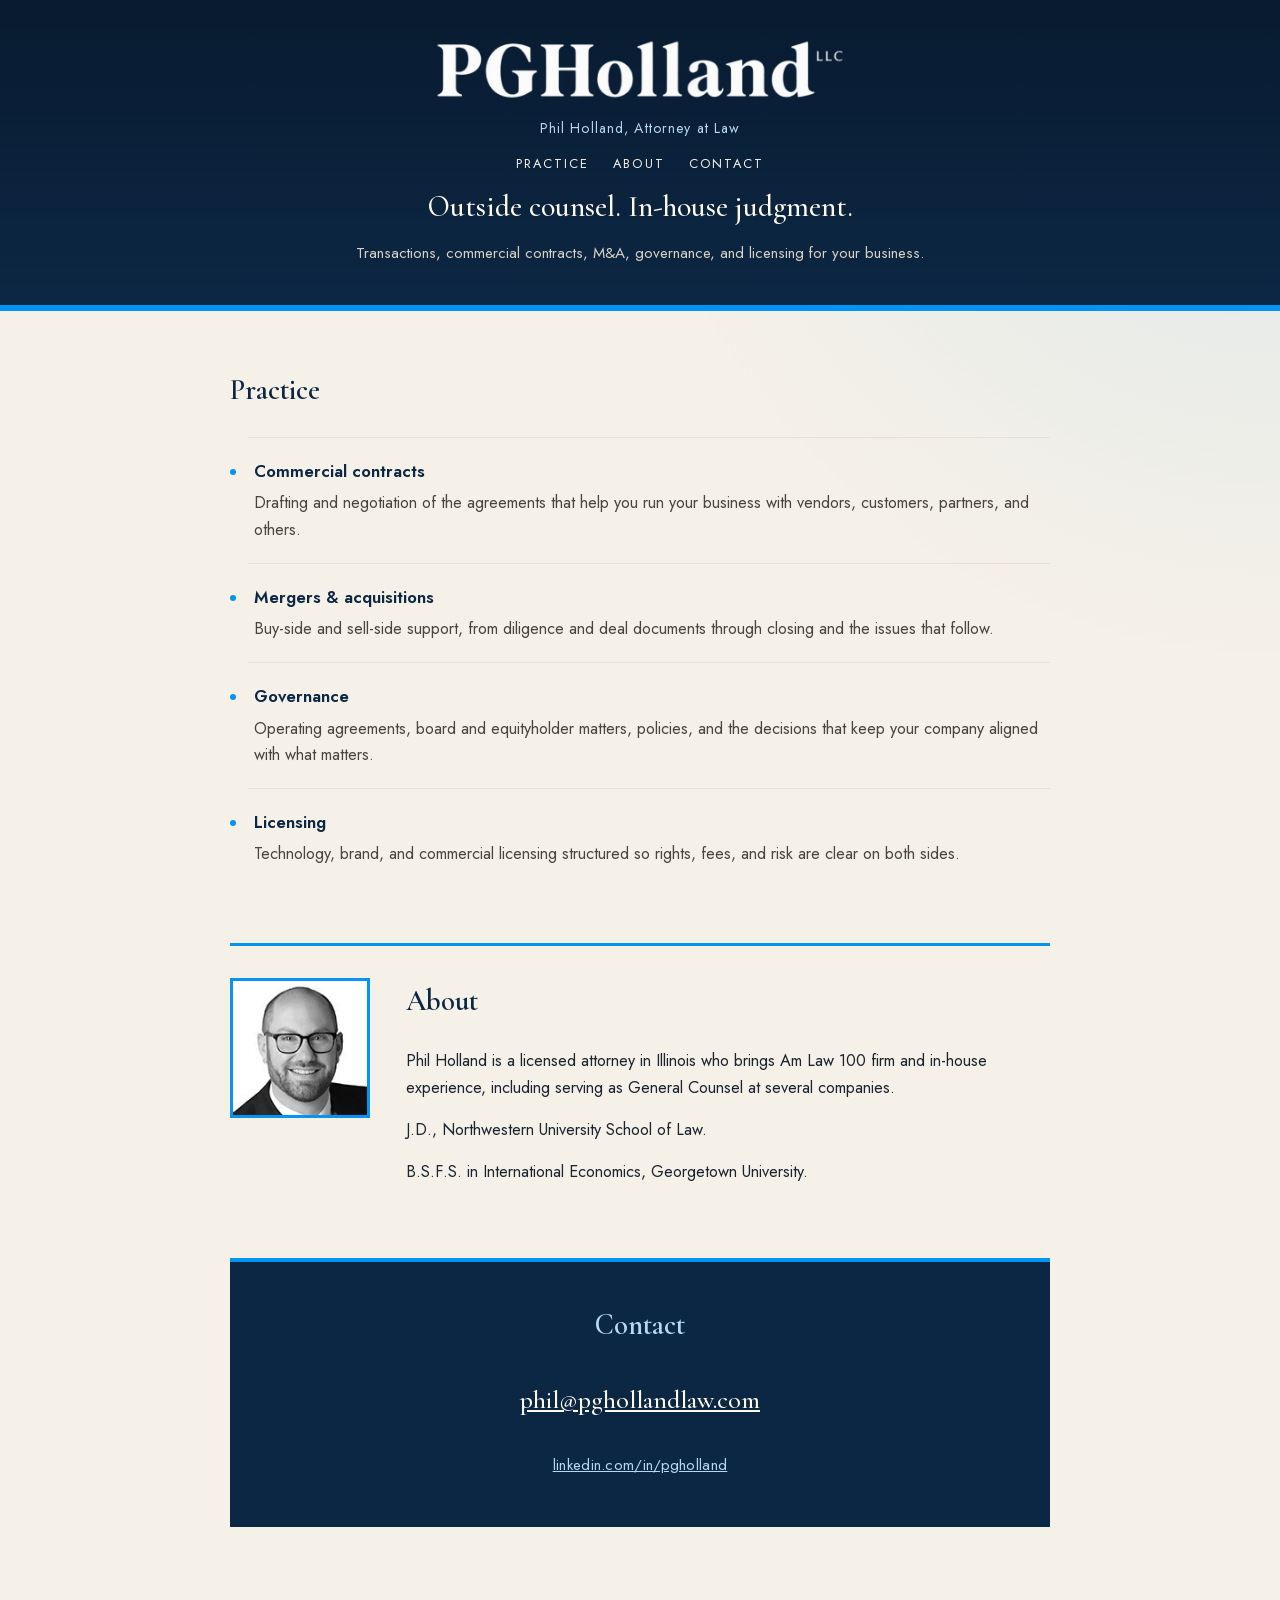
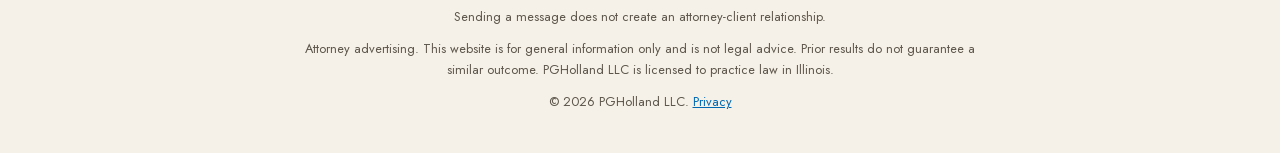
<file: index.html>
<!DOCTYPE html>
<html lang="en">
  <head>
    <meta charset="utf-8" />
    <meta name="viewport" content="width=device-width, initial-scale=1" />
    <title>PGHolland LLC | M&amp;A, Governance &amp; Commercial Contracts | Illinois</title>
    <meta
      name="description"
      content="Phil Holland, attorney at law. Transactions, commercial contracts, M&amp;A, governance, and licensing for your business."
    />
    <link rel="canonical" href="https://pghollandlaw.com/" />
    <meta name="robots" content="index, follow" />

    <meta property="og:type" content="website" />
    <meta property="og:url" content="https://pghollandlaw.com/" />
    <meta property="og:title" content="PGHolland LLC | M&amp;A, Governance &amp; Commercial Contracts" />
    <meta
      property="og:description"
      content="Illinois counsel for M&amp;A, governance, licensing, and commercial contracts, informed by former in-house general counsel experience."
    />
    <meta property="og:locale" content="en_US" />
    <meta property="og:image" content="https://pghollandlaw.com/assets/headshot.png" />

    <link rel="icon" href="assets/favicon.svg?v=20261110" type="image/svg+xml" />
    <link rel="stylesheet" href="styles.css?v=20261110d" />

    <script type="application/ld+json">
      {
        "@context": "https://schema.org",
        "@type": "LegalService",
        "name": "PGHolland LLC",
        "founder": {
          "@type": "Person",
          "name": "Phil Holland",
          "alternateName": "Phillippe Holland",
          "jobTitle": "Attorney at Law",
          "url": "https://www.linkedin.com/in/pgholland/"
        },
        "url": "https://pghollandlaw.com/",
        "email": "phil@pghollandlaw.com",
        "image": "https://pghollandlaw.com/assets/headshot.png",
        "sameAs": ["https://www.linkedin.com/in/pgholland/"],
        "areaServed": {
          "@type": "State",
          "name": "Illinois"
        },
        "address": {
          "@type": "PostalAddress",
          "addressRegion": "IL",
          "addressCountry": "US"
        },
        "knowsAbout": [
          "Mergers and acquisitions",
          "Corporate governance",
          "Licensing",
          "Commercial contracts",
          "In-house general counsel"
        ]
      }
    </script>
  </head>
  <body>
    <a class="skip-link" href="#main">Skip to content</a>
    <header class="mast">
      <a class="brand" href="https://pghollandlaw.com/" aria-label="PGHolland LLC">
        <img class="brand-logo" src="assets/logo.png" width="918" height="148" alt="PGHolland LLC" />
      </a>
      <p class="rule-label">Phil Holland, Attorney at Law</p>
      <nav aria-label="Primary">
        <a href="#practice">Practice</a>
        <a href="#about">About</a>
        <a href="#contact">Contact</a>
      </nav>
      <h1>Outside counsel. In-house judgment.</h1>
      <p class="standfirst">
        Transactions, commercial contracts, M&amp;A, governance, and licensing for your business.
      </p>
    </header>

    <main id="main">
      <section id="practice">
        <h2>Practice</h2>
        <ul class="practice-list">
          <li>
            <h3>Commercial contracts</h3>
            <p>Drafting and negotiation of the agreements that help you run your business with vendors, customers, partners, and others.</p>
          </li>
          <li>
            <h3>Mergers &amp; acquisitions</h3>
            <p>Buy-side and sell-side support, from diligence and deal documents through closing and the issues that follow.</p>
          </li>
          <li>
            <h3>Governance</h3>
            <p>Operating agreements, board and equityholder matters, policies, and the decisions that keep your company aligned with what matters.</p>
          </li>
          <li>
            <h3>Licensing</h3>
            <p>Technology, brand, and commercial licensing structured so rights, fees, and risk are clear on both sides.</p>
          </li>
        </ul>
      </section>

      <section id="about" class="about">
        <figure class="portrait">
          <img src="assets/headshot.png" width="320" height="320" alt="Phil Holland, attorney at law at PGHolland LLC" />
        </figure>
        <div>
          <h2>About</h2>
          <p>
            Phil Holland is a licensed attorney in Illinois who brings Am Law 100
            firm and in-house experience, including serving as General Counsel at
            several companies.
          </p>
          <p>J.D., Northwestern University School of Law.</p>
          <p>B.S.F.S. in International Economics, Georgetown University.</p>
        </div>
      </section>

      <section id="contact" class="contact">
        <h2>Contact</h2>
        <a href="mailto:phil@pghollandlaw.com">phil@pghollandlaw.com</a>
        <p>
          <a class="linkedin-light" href="https://www.linkedin.com/in/pgholland/" rel="noopener noreferrer">linkedin.com/in/pgholland</a>
        </p>
      </section>

    </main>

    <footer>
      <p>Sending a message does not create an attorney-client relationship.</p>
      <p>
        Attorney advertising. This website is for general information only and is not legal advice.
        Prior results do not guarantee a similar outcome. PGHolland LLC is licensed to practice law
        in Illinois.
      </p>
      <p>&copy; <span id="year"></span> PGHolland LLC. <a href="privacy.html">Privacy</a></p>
    </footer>
    <script>
      document.getElementById("year").textContent = new Date().getFullYear();
    </script>
  </body>
</html>
</file>
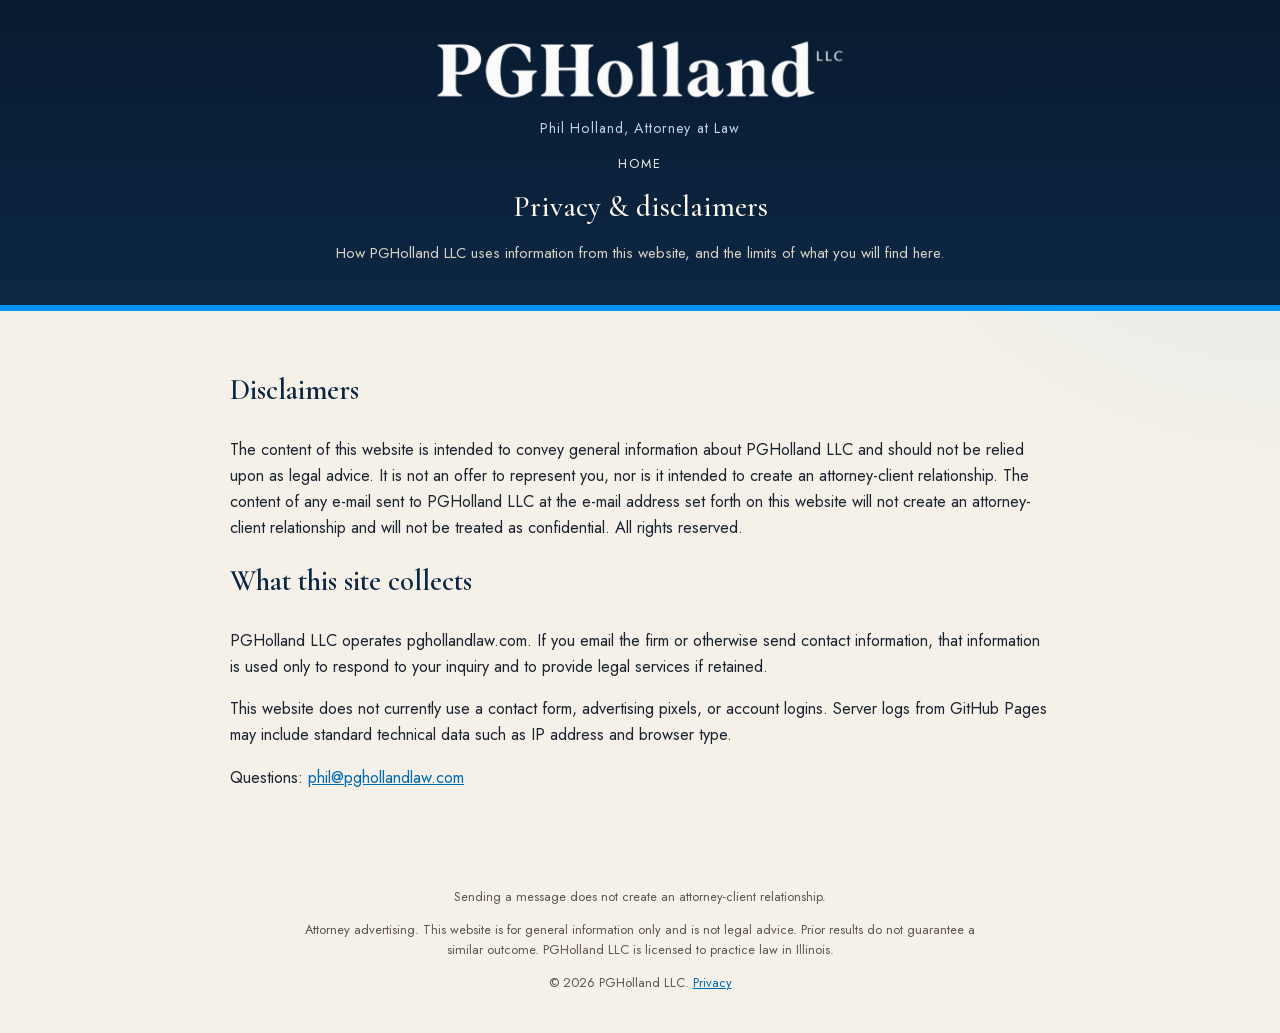
<file: privacy.html>
<!DOCTYPE html>
<html lang="en">
  <head>
    <meta charset="utf-8" />
    <meta name="viewport" content="width=device-width, initial-scale=1" />
    <title>Privacy &amp; disclaimers | PGHolland LLC</title>
    <meta
      name="description"
      content="Privacy information and legal disclaimers for PGHolland LLC, an Illinois attorney at law."
    />
    <link rel="canonical" href="https://pghollandlaw.com/privacy.html" />
    <meta name="robots" content="index, follow" />
    <meta property="og:type" content="website" />
    <meta property="og:url" content="https://pghollandlaw.com/privacy.html" />
    <meta property="og:title" content="Privacy &amp; disclaimers | PGHolland LLC" />
    <meta
      property="og:description"
      content="Privacy information and legal disclaimers for PGHolland LLC."
    />
    <meta property="og:locale" content="en_US" />
    <meta property="og:image" content="https://pghollandlaw.com/assets/headshot.png" />
    <link rel="icon" href="assets/favicon.svg?v=20261110" type="image/svg+xml" />
    <link rel="stylesheet" href="styles.css?v=20261110d" />
  </head>
  <body>
    <a class="skip-link" href="#main">Skip to content</a>
    <header class="mast">
      <a class="brand" href="https://pghollandlaw.com/" aria-label="PGHolland LLC">
        <img class="brand-logo" src="assets/logo.png" width="918" height="148" alt="PGHolland LLC" />
      </a>
      <p class="rule-label">Phil Holland, Attorney at Law</p>
      <nav aria-label="Primary">
        <a href="https://pghollandlaw.com/">Home</a>
      </nav>
      <h1>Privacy &amp; disclaimers</h1>
      <p class="standfirst standfirst-wide">
        How PGHolland LLC uses information from this website, and the limits of what you will find here.
      </p>
    </header>
    <main id="main">
      <h2>Disclaimers</h2>
      <p>
        The content of this website is intended to convey general information
        about PGHolland LLC and should not be relied upon as legal advice. It
        is not an offer to represent you, nor is it intended to create an
        attorney-client relationship. The content of any e-mail sent to
        PGHolland LLC at the e-mail address set forth on this website will not
        create an attorney-client relationship and will not be treated as
        confidential. All rights reserved.
      </p>
      <h2>What this site collects</h2>
      <p>
        PGHolland LLC operates pghollandlaw.com. If you email the firm or
        otherwise send contact information, that information is used only to
        respond to your inquiry and to provide legal services if retained.
      </p>
      <p>
        This website does not currently use a contact form, advertising pixels,
        or account logins. Server logs from GitHub Pages may include standard
        technical data such as IP address and browser type.
      </p>
      <p>
        Questions: <a href="mailto:phil@pghollandlaw.com">phil@pghollandlaw.com</a>
      </p>
    </main>
    <footer>
      <p>Sending a message does not create an attorney-client relationship.</p>
      <p>
        Attorney advertising. This website is for general information only and is not legal advice.
        Prior results do not guarantee a similar outcome. PGHolland LLC is licensed to practice law
        in Illinois.
      </p>
      <p>&copy; <span id="year"></span> PGHolland LLC. <a href="privacy.html">Privacy</a></p>
    </footer>
    <script>
      document.getElementById("year").textContent = new Date().getFullYear();
    </script>
  </body>
</html>
</file>
<file: styles.css>
@font-face {
  font-family: "Cormorant Garamond";
  font-style: normal;
  font-weight: 500 600;
  font-display: swap;
  src: url("assets/fonts/cormorant-garamond.woff2") format("woff2");
}
@font-face {
  font-family: "Jost";
  font-style: normal;
  font-weight: 400 600;
  font-display: swap;
  src: url("assets/fonts/jost.woff2") format("woff2");
}

:root {
  --navy: #0c2744;
  --navy-deep: #081b30;
  --brand: #0494f4;
  --brand-soft: #b7d7f2;
  --link: #0069b3;
  --cream: #f6f1e8;
  --stone: #e7e0d4;
  --ink: #1a2430;
  --serif: "Cormorant Garamond", Georgia, serif;
  --sans: "Jost", "Helvetica Neue", sans-serif;
}

* { box-sizing: border-box; }
html { scroll-behavior: smooth; scroll-padding-top: 1rem; }
body {
  margin: 0;
  background:
    radial-gradient(circle at 100% 0, rgba(4, 148, 244, 0.10), transparent 32%),
    var(--cream);
  color: var(--ink);
  font-family: var(--sans);
  font-size: 1.02rem;
  line-height: 1.6;
}

.skip-link {
  position: absolute;
  left: 1rem;
  top: -3rem;
  background: var(--navy);
  color: #fff;
  padding: 0.5rem 0.75rem;
  z-index: 20;
}
.skip-link:focus { top: 1rem; }

.mast {
  display: flex;
  flex-direction: column;
  align-items: center;
  gap: 0.9rem;
  background:
    linear-gradient(180deg, var(--navy-deep), var(--navy));
  color: var(--cream);
  text-align: center;
  padding: 2.25rem 1.5rem 2.5rem;
  border-bottom: 6px solid var(--brand);
}
.brand {
  display: flex;
  justify-content: center;
  margin: 0;
  text-decoration: none;
}
.brand-logo {
  display: block;
  width: min(26rem, 86vw);
  height: auto;
}
a.brand:hover .brand-logo,
a.brand:focus-visible .brand-logo {
  opacity: 0.88;
}
.rule-label {
  margin: 0;
  letter-spacing: 0.08em;
  font-size: 0.88rem;
  color: var(--brand-soft);
}
nav { display: flex; justify-content: center; gap: 1.5rem; margin: 0; }
nav a {
  color: var(--cream);
  text-decoration: none;
  font-size: 0.8rem;
  letter-spacing: 0.16em;
  text-transform: uppercase;
}
nav a:hover,
nav a:focus-visible { color: var(--brand-soft); }
h1 {
  margin: 0;
  font-family: var(--serif);
  font-size: clamp(1.45rem, 2.4vw, 1.85rem);
  font-weight: 500;
  line-height: 1.25;
  color: #fffaf0;
}
.standfirst {
  margin: 0;
  max-width: 38rem;
  color: #d9d1c3;
  font-size: 0.95rem;
}
.standfirst-wide {
  max-width: none;
}
a.home-return {
  color: var(--brand-soft);
  text-decoration: none;
}
a.home-return:hover,
a.home-return:focus-visible { color: #fffaf0; }

main { width: min(820px, calc(100% - 2.5rem)); margin: 0 auto; padding: 3.5rem 0; }
main a { color: var(--link); }
h2 {
  font-family: var(--serif);
  font-size: 1.8rem;
  font-weight: 600;
  margin: 0 0 1.5rem;
  color: var(--navy);
}
.practice-list {
  margin: 0;
  padding: 0 0 0 1.15rem;
}
.practice-list li {
  padding: 1.25rem 0 1.25rem 0.35rem;
  border-top: 1px solid var(--stone);
}
.practice-list li::marker { color: var(--brand); }
.practice-list h3 { margin: 0 0 0.35rem; font-size: 1.05rem; color: var(--navy); }
.practice-list p { margin: 0; color: #4a453c; }

.about {
  display: grid;
  grid-template-columns: 140px 1fr;
  gap: 2.25rem;
  margin-top: 3.5rem;
  padding: 2rem 0 0;
  border-top: 3px solid var(--brand);
  align-items: start;
}
.portrait {
  margin: 0;
}
.portrait img {
  display: block;
  width: 100%;
  height: auto;
  border: 3px solid var(--brand);
  background: #fff;
}
.contact {
  margin-top: 3.5rem;
  text-align: center;
  padding: 2.5rem 1rem;
  background: var(--navy);
  color: var(--cream);
  border-top: 4px solid var(--brand);
}
.contact h2 { color: var(--brand-soft); }
.contact a {
  display: inline-block;
  margin: 0.5rem 0 0.6rem;
  font-family: var(--serif);
  font-size: 1.6rem;
  color: #fffaf0;
}
.linkedin-light {
  font-family: var(--sans) !important;
  font-size: 0.95rem !important;
  color: var(--brand-soft) !important;
  letter-spacing: 0.02em;
}
.contact p:last-child {
  margin-bottom: 0;
  color: #d9d1c3;
  font-size: 0.92rem;
}

footer {
  padding: 1.5rem 1.5rem 2.5rem;
  font-size: 0.8rem;
  color: #5c564c;
  text-align: center;
  max-width: 46rem;
  margin: 0 auto;
}
footer p { margin: 0 0 0.75rem; }
footer p:last-child { margin-bottom: 0; }
footer a { color: var(--link); }

@media (max-width: 700px) {
  .about { grid-template-columns: 1fr; }
  .portrait { max-width: 140px; }
  nav { flex-wrap: wrap; }
}
</file>
